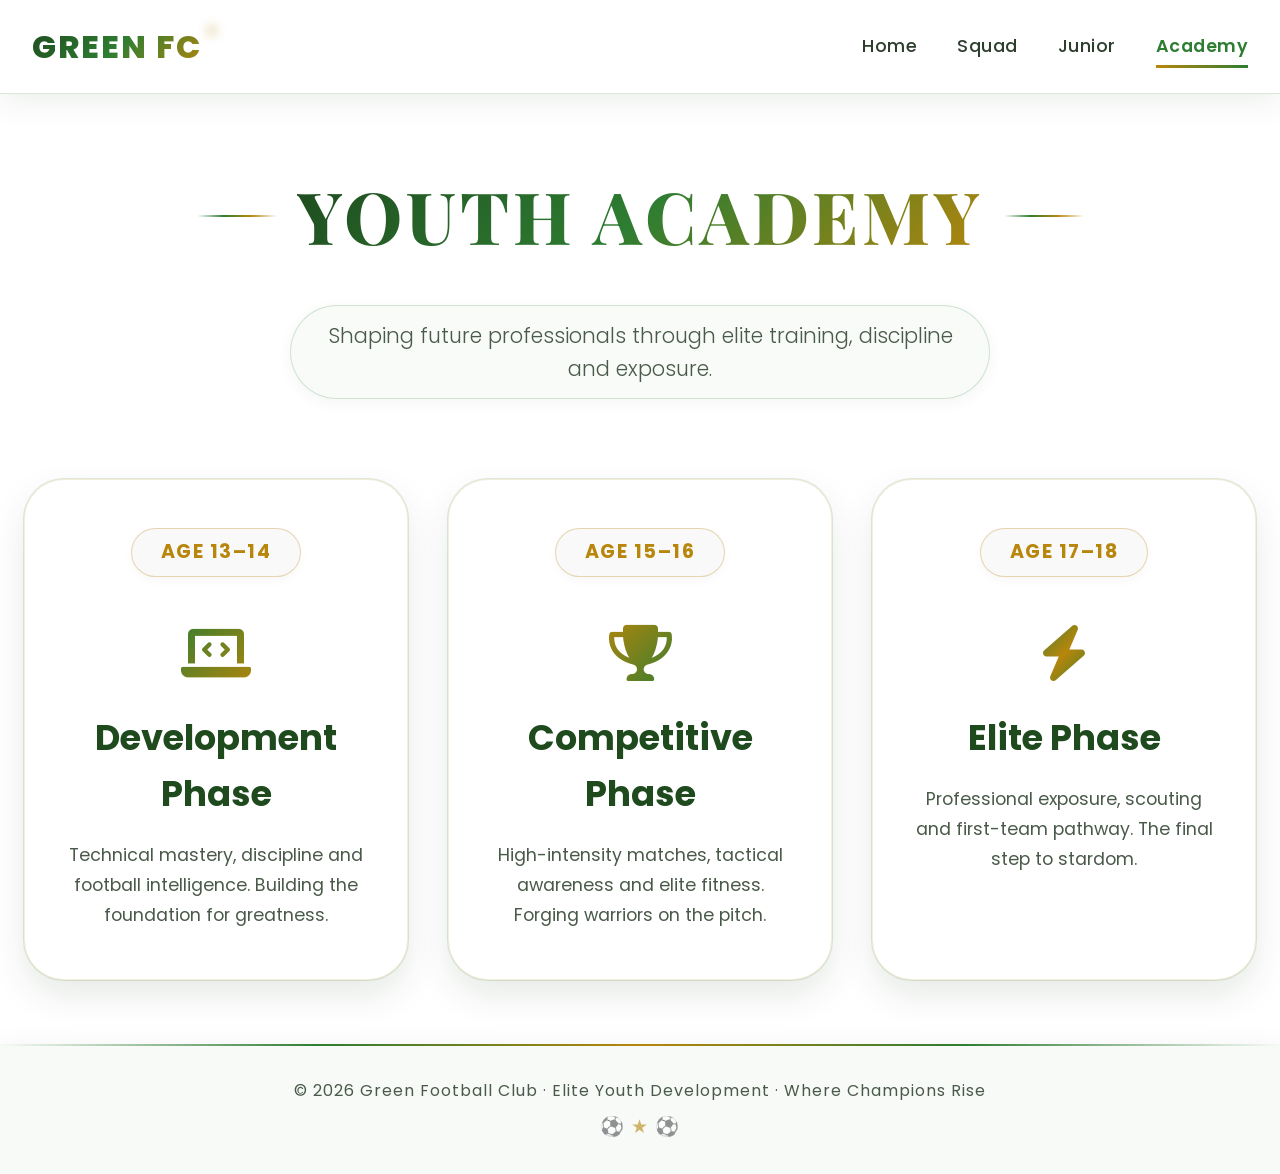
<file: youth.html>
<!DOCTYPE html>
<html lang="en">
<head>
    <meta charset="UTF-8">
    <meta name="viewport" content="width=device-width, initial-scale=1.0">
    <title>Green FC | Academy of Excellence</title>
    
    <!-- Font Awesome 6 (Free) -->
    <link rel="stylesheet" href="https://cdnjs.cloudflare.com/ajax/libs/font-awesome/6.0.0-beta3/css/all.min.css">
    <!-- Google Fonts: Poppins + Playfair Display for premium touch -->
    <link href="https://fonts.googleapis.com/css2?family=Poppins:wght@300;400;500;600;700;800&family=Playfair+Display:wght@700;800&display=swap" rel="stylesheet">
    
<link rel="stylesheet" href="styles.css">
</head>
<body>

    <!-- Hamburger Menu (Mobile) -->
    <div class="hamburger" id="hamburger">
        <i class="fas fa-bars"></i>
    </div>

    <!-- Premium Navbar - Clean White -->
    <div class="navbar">
        <div class="nav-container">
            <div class="logo">GREEN FC</div>
            <div class="nav-links" id="navLinks">
                <a href="">Home</a>
                <a href="" class="nav-link">Squad</a>
                <a href="" class="nav-link">Junior</a>
                <a href="" class="nav-link active">Academy</a>
            </div>
        </div>
    </div>

    <!-- Main Section - Youth Academy Cards -->
    <section>
        <div class="container">
            <div class="section-title">
                <h1>Youth Academy</h1>
                <p>Shaping future professionals through elite training, discipline and exposure.</p>
            </div>

            <!-- Cards Grid -->
            <div class="timeline">
                <!-- Card 1: Development Phase -->
                <div class="step">
                    <span>AGE 13–14</span>
                    <h3>Development Phase</h3>
                    <p>Technical mastery, discipline and football intelligence. Building the foundation for greatness.</p>
                </div>

                <!-- Card 2: Competitive Phase -->
                <div class="step">
                    <span>AGE 15–16</span>
                    <h3>Competitive Phase</h3>
                    <p>High-intensity matches, tactical awareness and elite fitness. Forging warriors on the pitch.</p>
                </div>

                <!-- Card 3: Elite Phase -->
                <div class="step">
                    <span>AGE 17–18</span>
                    <h3>Elite Phase</h3>
                    <p>Professional exposure, scouting and first-team pathway. The final step to stardom.</p>
                </div>
            </div>
        </div>
    </section>

    <!-- Premium Footer -->
    <footer>
        © 2026 Green Football Club · Elite Youth Development · Where Champions Rise
    </footer>
<script src="youth.js"></script>
</body>
</html>
</file>
<file: styles.css>
* {
            margin: 0;
            padding: 0;
            box-sizing: border-box;
        }

        body {
            font-family: 'Poppins', sans-serif;
            background: #ffffff;  /* Pure white background */
            color: #1e2a1e;
            line-height: 1.6;
            min-height: 100vh;
            display: flex;
            flex-direction: column;
        }

        /* Premium Glassmorphism Navbar - but with white bg */
        .navbar {
            background: rgba(255, 255, 255, 0.85);
            backdrop-filter: blur(12px);
            -webkit-backdrop-filter: blur(12px);
            border-bottom: 1px solid rgba(0, 100, 0, 0.15);
            box-shadow: 0 8px 32px rgba(0, 50, 0, 0.08);
            position: sticky;
            top: 0;
            z-index: 1000;
            padding: 0.5rem 0;
        }

        .nav-container {
            max-width: 1300px;
            margin: 0 auto;
            padding: 0.8rem 2rem;
            display: flex;
            justify-content: space-between;
            align-items: center;
        }

        .logo {
            font-size: 2rem;
            font-weight: 800;
            letter-spacing: 2px;
            background: linear-gradient(135deg, #1e4a1e, #2e7d32, #b8860b);
            -webkit-background-clip: text;
            -webkit-text-fill-color: transparent;
            background-clip: text;
            position: relative;
        }

        .logo::after {
            content: '★';
            font-size: 1.2rem;
            color: #b8860b;
            position: absolute;
            top: -5px;
            right: -20px;
            text-shadow: 0 0 10px rgba(184, 134, 11, 0.3);
        }

        .nav-links {
            display: flex;
            gap: 2.5rem;
        }

        .nav-links a {
            color: #2d3e2d;
            text-decoration: none;
            font-weight: 500;
            font-size: 1.1rem;
            padding: 0.5rem 0;
            position: relative;
            transition: 0.3s;
            letter-spacing: 0.5px;
        }

        .nav-links a::before {
            content: '';
            position: absolute;
            bottom: 0;
            left: 0;
            width: 0%;
            height: 2px;
            background: linear-gradient(90deg, #2e7d32, #b8860b);
            transition: 0.4s ease;
        }

        .nav-links a:hover {
            color: #1e4a1e;
        }

        .nav-links a:hover::before {
            width: 100%;
        }

        .nav-links a.active {
            color: #2e7d32;
            font-weight: 600;
        }

        .nav-links a.active::before {
            width: 100%;
            background: linear-gradient(90deg, #b8860b, #2e7d32);
            height: 3px;
        }

        /* Hamburger - hidden on desktop */
        .hamburger {
            display: none;
            font-size: 2rem;
            color: #1e2a1e;
            cursor: pointer;
            padding: 1rem;
            text-align: right;
        }

        /* Main Section */
        section {
            flex: 1;
            display: flex;
            align-items: center;
            justify-content: center;
            padding: 4rem 1.5rem;
        }

        .container {
            max-width: 1300px;
            margin: 0 auto;
            width: 100%;
        }

        /* Premium Title Section - with green/gold theme */
        .section-title {
            text-align: center;
            margin-bottom: 5rem;
            position: relative;
        }

        .section-title h1 {
            font-size: 4.5rem;
            font-family: 'Playfair Display', serif;
            font-weight: 800;
            background: linear-gradient(135deg, #1e4a1e, #2e7d32, #b8860b);
            -webkit-background-clip: text;
            -webkit-text-fill-color: transparent;
            background-clip: text;
            text-transform: uppercase;
            letter-spacing: 4px;
            margin-bottom: 1rem;
            position: relative;
            display: inline-block;
        }

        .section-title h1::before,
        .section-title h1::after {
            content: '';
            position: absolute;
            top: 50%;
            width: 80px;
            height: 2px;
            background: linear-gradient(90deg, transparent, #2e7d32, #b8860b, transparent);
        }

        .section-title h1::before {
            left: -100px;
        }

        .section-title h1::after {
            right: -100px;
        }

        .section-title p {
            font-size: 1.3rem;
            color: #4a5a4a;
            max-width: 700px;
            margin: 1rem auto 0;
            font-weight: 300;
            background: rgba(46, 125, 50, 0.03);
            padding: 0.8rem 2rem;
            border-radius: 50px;
            border: 1px solid rgba(46, 125, 50, 0.2);
            box-shadow: 0 4px 15px rgba(0, 50, 0, 0.05);
        }

        /* Premium Cards - clean white with subtle shadows */
        .timeline {
            display: flex;
            flex-wrap: wrap;
            justify-content: center;
            gap: 2.5rem;
            margin-top: 2rem;
        }

        .step {
            flex: 1 1 300px;
            background: #ffffff;
            border-radius: 40px;
            padding: 3rem 2.5rem;
            text-align: center;
            transition: all 0.4s cubic-bezier(0.175, 0.885, 0.32, 1.275);
            box-shadow: 
                0 15px 35px rgba(0, 50, 0, 0.1),
                0 0 0 1px rgba(46, 125, 50, 0.15),
                inset 0 0 0 1px rgba(255, 255, 255, 0.9);
            position: relative;
            overflow: hidden;
            border: 1px solid rgba(184, 134, 11, 0.15);
        }

        .step::before {
            content: '';
            position: absolute;
            top: 0;
            left: 0;
            right: 0;
            height: 5px;
            background: linear-gradient(90deg, #2e7d32, #b8860b, #2e7d32);
            transform: translateX(-100%);
            transition: transform 0.6s ease;
        }

        .step:hover::before {
            transform: translateX(0);
        }

        .step:hover {
            transform: translateY(-12px) scale(1.02);
            box-shadow: 
                0 30px 60px rgba(46, 125, 50, 0.2),
                0 0 0 2px rgba(184, 134, 11, 0.3),
                inset 0 0 20px rgba(46, 125, 50, 0.05);
        }

        .step span {
            display: inline-block;
            background: #f8f9f8;
            color: #b8860b;
            font-weight: 700;
            font-size: 1.2rem;
            letter-spacing: 1.5px;
            padding: 0.5rem 1.8rem;
            border-radius: 40px;
            border: 1px solid rgba(184, 134, 11, 0.3);
            margin-bottom: 2rem;
            box-shadow: 0 4px 10px rgba(0, 30, 0, 0.03);
        }

        .step h3 {
            font-size: 2.2rem;
            font-weight: 700;
            margin-bottom: 1.2rem;
            color: #1e4a1e;
            position: relative;
            display: flex;
            flex-direction: column;
            align-items: center;
        }

        /* Icons using pseudo-elements */
        .step:nth-child(1) h3::before {
            content: '\f5fc';  /* seedling */
            font-family: 'Font Awesome 6 Free';
            font-weight: 900;
            display: block;
            font-size: 3.5rem;
            margin-bottom: 0.7rem;
            background: linear-gradient(135deg, #2e7d32, #b8860b);
            -webkit-background-clip: text;
            -webkit-text-fill-color: transparent;
            background-clip: text;
        }

        .step:nth-child(2) h3::before {
            content: '\f091';  /* trophy */
            font-family: 'Font Awesome 6 Free';
            font-weight: 900;
            display: block;
            font-size: 3.5rem;
            margin-bottom: 0.7rem;
            background: linear-gradient(135deg, #b8860b, #2e7d32);
            -webkit-background-clip: text;
            -webkit-text-fill-color: transparent;
            background-clip: text;
        }

        .step:nth-child(3) h3::before {
            content: '\f0e7';  /* bolt/elite */
            font-family: 'Font Awesome 6 Free';
            font-weight: 900;
            display: block;
            font-size: 3.5rem;
            margin-bottom: 0.7rem;
            background: linear-gradient(135deg, #2e7d32, #b8860b, #2e7d32);
            -webkit-background-clip: text;
            -webkit-text-fill-color: transparent;
            background-clip: text;
        }

        .step p {
            color: #4a5a4a;
            font-size: 1.1rem;
            line-height: 1.7;
            max-width: 300px;
            margin: 0 auto;
            font-weight: 400;
        }

        /* Premium Footer - matches white theme */
        footer {
            background: #f8faf8;
            border-top: 2px solid;
            border-image: linear-gradient(90deg, transparent, #2e7d32, #b8860b, #2e7d32, transparent) 1;
            text-align: center;
            padding: 2rem;
            font-size: 1rem;
            color: #4a5a4a;
            letter-spacing: 1px;
            font-weight: 400;
            position: relative;
            box-shadow: 0 -5px 20px rgba(0, 30, 0, 0.03);
        }

        footer::after {
            content: '⚽ ★ ⚽';
            display: block;
            font-size: 1.2rem;
            color: #b8860b;
            margin-top: 0.5rem;
            opacity: 0.6;
        }

        /* Responsive Design */
        @media (max-width: 992px) {
            .section-title h1 {
                font-size: 3.5rem;
            }
            .section-title h1::before,
            .section-title h1::after {
                width: 40px;
            }
        }

        @media (max-width: 768px) {
            .hamburger {
                display: block;
            }
            .navbar {
                padding: 0;
            }
            .nav-container {
                flex-direction: column;
                align-items: flex-start;
                padding: 1rem;
            }
            .nav-links {
                display: none;
                flex-direction: column;
                width: 100%;
                gap: 0.8rem;
                margin-top: 1rem;
                padding: 1rem 0;
                border-top: 1px solid rgba(46, 125, 50, 0.15);
            }
            .nav-links.show {
                display: flex;
            }
            .nav-links a {
                padding: 0.8rem;
                width: 100%;
                text-align: center;
                background: #f8faf8;
                border-radius: 12px;
                color: #1e4a1e;
            }
            .section-title h1 {
                font-size: 2.5rem;
            }
            .section-title h1::before,
            .section-title h1::after {
                display: none;
            }
            .timeline {
                flex-direction: column;
                align-items: center;
            }
            .step {
                width: 100%;
                max-width: 400px;
            }
        }

        /* Small phones */
        @media (max-width: 480px) {
            .step {
                padding: 2rem 1.5rem;
            }
            .step h3 {
                font-size: 1.8rem;
            }
        }
</file>
